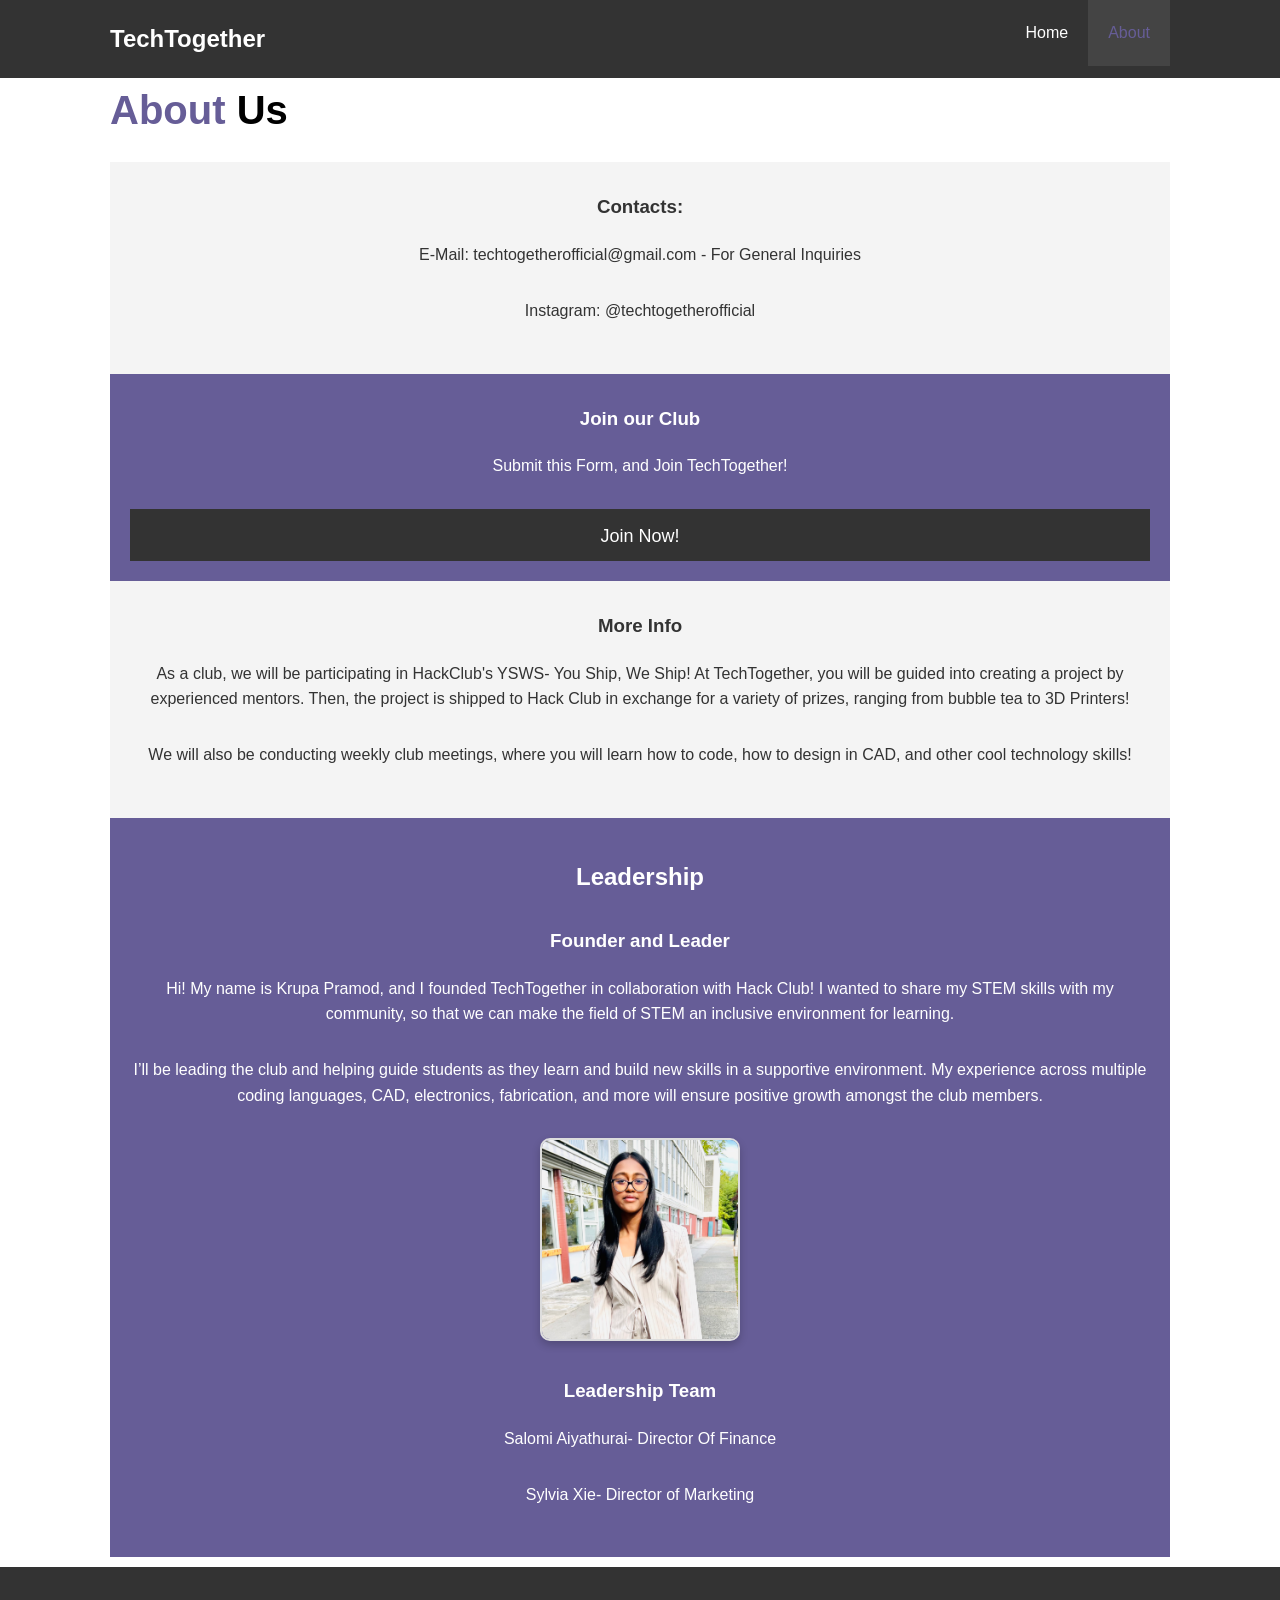
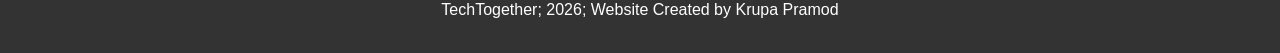
<file: contact.html>
<!DOCTYPE html>
<html lang="en">
<head>
  <meta charset="UTF-8">
  <meta name="viewport" content="width=device-width, initial-scale=1.0">
  <meta http-equiv="X-AU-Compatible" content="ie=edge">
  <meta name="description" content="Welcome to the most extrordinary hotel in B.C.">
  <meta name="keywords" content="hotel. b.c. hotel, burnaby hotel"
  <link rel="stylesheet" href="https://kit.fontawesome.com/c3d0924462.js" crossorigin="anonymous">
  <link rel="stylesheet" href="style.css">
  <title>TechTogether | Contact</title>
  
</head>
<body>
  <header>
    <nav id="navbar">
      <div class="container">
        <h1 class="logo"><a href="index.html">TechTogether</a></h1>
      <ul>
        <li><a href="index.html">Home</a></li>

        <li><a  class="current"href="contact.html">About</a></li>
       </ul>
      </div>
    </nav>
 </header>

  
  <div class="container">
    <h1 class="l-heading"><span class="text-primary">About</span> Us</h1>
    <div class = 'contactbox bg-light'>
      <h3>Contacts:</h3>
      <p>E-Mail: techtogetherofficial@gmail.com - For General Inquiries</p>
      <p>Instagram: @techtogetherofficial</p>
    </div>

    <div class = 'contactbox bg-primary'>
      <h3>Join our Club</h3>
      <p>Submit this Form, and Join TechTogether!</p>
      <a class="btn" href="https://hack.club/join/CEGZLL">Join Now!</a>
    </div>

    <div class = 'contactbox bg-light'>
      <h3>More Info</h3>
      <p>As a club, we will be participating in HackClub's YSWS- You Ship, We Ship! At TechTogether, you will be guided into creating a project by experienced mentors. Then, the project is shipped to Hack Club in exchange for a variety of prizes, ranging from bubble tea to 3D Printers!</p>
      <p>We will also be conducting weekly club meetings, where you will learn how to code, how to design in CAD, and other cool technology skills!</p>
    </div>

    <div class = 'contactbox bg-primary'> 
      <h2>Leadership</h2>
      <h3>Founder and Leader</h3>
      <p>Hi! My name is Krupa Pramod, and I founded TechTogether in collaboration with Hack Club! I wanted to share my STEM skills with my community, so that we can make the field of STEM an inclusive environment for learning.</p>
      <p>I’ll be leading the club and helping guide students as they learn and build new skills in a supportive environment. My experience across multiple coding languages, CAD, electronics, fabrication, and more will ensure positive growth amongst the club members.</p>
      <img src="IMG_9286.jpeg" alt="f">
      <br>
      <h3>Leadership Team</h3>
      <p>Salomi Aiyathurai- Director Of Finance</p>
      <p>Sylvia Xie- Director of Marketing</p>


    </div>

  </div>


  <footer id="main-footer">
   <p>TechTogether; 2026; Website Created by Krupa Pramod</p>
 </footer>
</body>
</html>
</file>
<file: style.css>
/* Reset */
* {
  margin: 0;
  padding: 0;
  box-sizing: border-box;
}

/* Main Styling */

  html,body {
   font-family: 'Segoe UI', 'Segoe UI', Tahoma, Geneva, Verdana, sans-serif;
   line-height: 1.6;
  }

  a {
   color: #333;
   text-decoration: none;
  }

  h1, h2, h3 {
    padding-bottom: 20px;
  }

  p {
    margin: 10px 0;
  }

  /*Utility Classes*/
  .container {
    margin: auto;
    max-width: 1100px;
    overflow: auto;
    padding: 0 20px;
  }

  .text-primary {
    color: #665d97;
  }

  .lead {
    font-size: 20px;
  }

  .btn {
    display: inline-block;
    font-size: 18px;
    color: #ffffff;
    background: #333;
    padding: 13px 20px;
    border: none;
    cursor: pointer;

  }

  .btn:hover {
   background: #665d97;
   color: #ffffff;
  }

  .btn-light {
    background: #f4f4f4;
    color: #333;
  }

  .btn-light:hover {
    background: #665d97;
    color: #f4f4f4;
  }

  .bg-dark {
    background: #333;
    color: #fff;
  }
  .bg-light {
    background: #f4f4f4;
    color: #333;
  }
  .bg-primary {
    color: white;
    background: #665d97;
  }

  .clr {
    clear:both ;
  }

  .l-heading {
    font-size: 40px;
  }

  /* Padding */
  .py-1 {padding: 10px 0; }
  .py-2 {padding: 20px 0; }
  .py-3 {padding: 30px 0; }
  
 /* Navbar */
 #navbar {
   background: #333;
   color: #333;
   overflow: auto;
 }

 #navbar a {
   color: white;

 }

 #navbar h1 {
   float: left;
   padding-top: 20px;
  
 }

 #navbar ul {
   list-style: none;
   float: right;
 }

 #navbar ul li {
   float: left;
 }

 #navbar ul li a {
   display: block;
   padding: 20px;
   text-align: center;
 }

 #navbar ul li a:hover, #navbar ul li a.current {
   background: #444;
   color: #665d97;
 }

 /*Showcase*/
 #showcase {
   background-color: #eeebeb;
   height: 600px;
 }

 #showcase .showcase-content {
   color: black;
   text-align: center;
   padding-top: 170px;
 }

 #showcase .showcase-content h1 {
   font-size: 60px;
   line-height: 1.2em;}

   #showcase .showcase-content p {
     font-size: 27px;
     font-weight: 450;
     padding-bottom: 20px;
     line-height: 1.7em;
   }

   /*Home Info*/
   #home-info {
     height: 400px;
   }

  #home-info .info-img {
    float: left;
    width: 50%;
    background: url('a-c-fsy2bD7Pep8-unsplash.jpg') no-repeat;
    min-height: 100%;
  }

  #home-info .info-content {
    float: right;
    width: 50%;
    height: 100%;
    text-align: center;
    padding: 50px 30px;
    overflow: hidden;
  }

  #home-info .info-content p {
    padding-bottom: 30px;
  }

 /* Features */
 .box {
   float: left;
   width: 33.3%;
   padding: 50px;
   text-align: center;
   height: 300px;
   
 }

.getstarted {
  display: flex;
  justify-content: center;
  padding-top: 50px;
}


 /*About Info*/
 #about-info .info-right {
   float: right;
   width: 50%;
   min-height: 100%;
 }

 #about-info .info-right img {
   display: block;
   margin: auto;
   width: 70%;
   border-radius: 20%;
 }

 #about-info .info-left {
   float: left;
   width: 50%;
   min-height: 100%;
 }

  /* Testimonials */

  .found {
    size: 300px;
  }
  .foundleft p{
    display: flex;
    justify-content: left;
    float: right;
  }
  

  /*Contact Form*/
     .contactbox {
      size: 100px;
      padding: 20px;
     }

     .contactbox h3 {
      text-align: center;
      padding: 10px;
     }

     .contactbox p {
      text-align: center;
      padding-bottom: 20px;
     }

     .contactbox a {
      display: flex;
      justify-content: center;
      padding-bottom: 10px;
     }

     .contactbox img {
      max-width: 200px;   
      height: auto;    
      display: block;
      margin: 0 auto;
      border-radius: 10px;
      border: 2px solid #ddd;
      box-shadow: 0 4px 8px rgba(0,0,0,0.2);
    }

    .contactbox h2 {
      text-align: center;
      padding: 20px;
    }

/* Footer */

#main-footer {
  text-align: center;
  background: #333;
 
  color: white;
  padding: 20px;
  margin-top:10px
  
  
}


/* mobile compatible styling */

@media (max-width: 768px) {

  #showcase {
    height: auto;
    padding: 40px 20px;
  }

  #showcase .showcase-content {
    padding-top: 40px;
  }

  #showcase .showcase-content h1 {
    font-size: 32px;
  }

  #showcase .showcase-content p {
    font-size: 18px;
  }

  #home-info {
    height: auto;
  }

  #home-info .info-img,
  #home-info .info-content {
    float: none;
    width: 100%;
  }

  #home-info .info-img {
    height: 200px; 
    background-size: cover;
    background-position: center;
  }

  #home-info .info-content {
    padding: 20px;
  }

  .box {
    float: none;
    width: 100%;
    height: auto;
    padding: 20px;
  }

  .getstarted {
    flex-direction: column;
    align-items: center;
    padding: 20px;
  }
}
</file>
